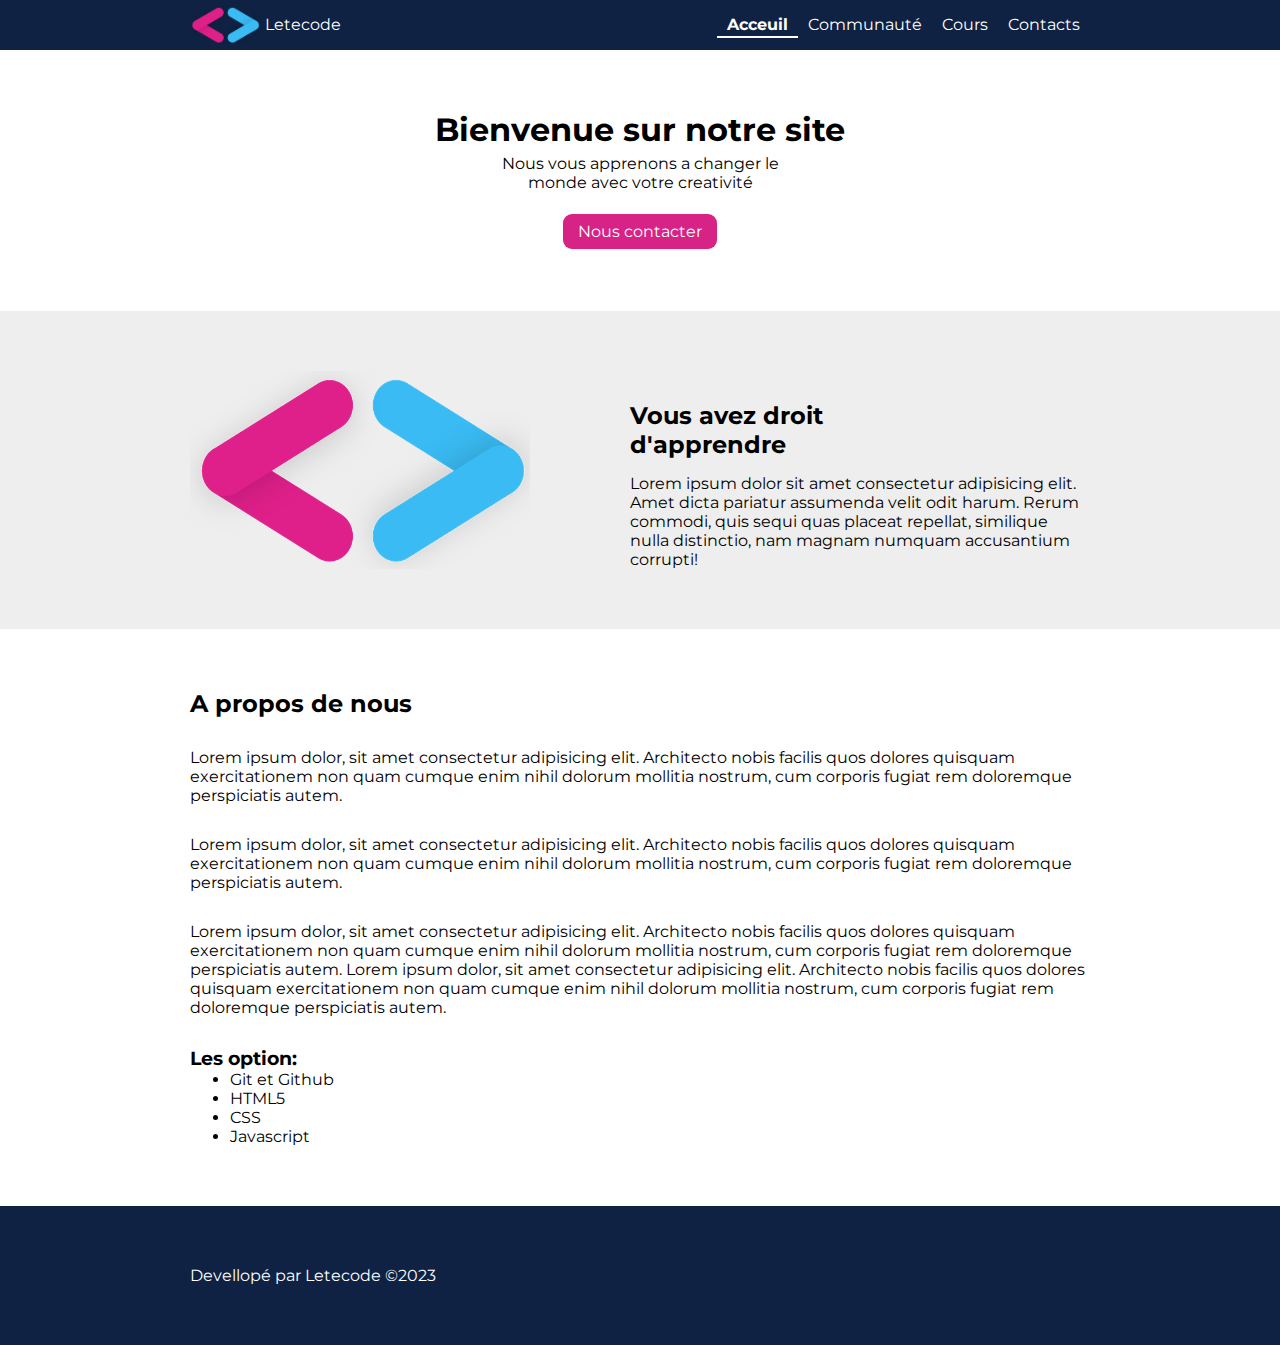
<file: index.html>
<!DOCTYPE html>
<html lang="en">
<head>
    <meta charset="UTF-8">
    <meta http-equiv="X-UA-Compatible" content="IE=edge">
    <meta name="viewport" content="width=device-width, initial-scale=1.0">
    <title>Letecode</title>
    <link rel="stylesheet" href="css/style.css">
    <link rel="preconnect" href="https://fonts.googleapis.com">
    <link rel="preconnect" href="https://fonts.gstatic.com" crossorigin>
    <link href="https://fonts.googleapis.com/css2?family=Montserrat&display=swap" rel="stylesheet">
</head>
<body>
    <nav class="navigation">
        <div class="container">
            <a href="#">
                <img src="images/logo-trans_copy.png" alt="Letecode Logo">
                <span>Letecode</span>
            </a>

            <ul class="menu">
                <li><a href="index.html" class="menuitems active">Acceuil</a></li>
                <li><a href="communaute.html" class="menuitems">Communauté</a></li>
                <li><a href="cours.html" class="menuitems">Cours</a></li>
                <li><a href="contacts.html" class="menuitems">Contacts</a></li>
            </ul>
        </div>
    </nav>
    <section class="section header1">
        <div class="container">
            <h1 class="marg-b-10">Bienvenue sur notre site</h1>
            <p class="marg-b-30">Nous vous apprenons a changer le<br> monde avec votre creativité</p>
            <a href="#" class="btn">Nous contacter</a>
        </div>
    </section>
        
    <section class="section header2">
        <div class="container">
            <img src="images/logo-trans_copy.png" alt="LeteCode Logo">
            <div>
                <h2>Vous avez droit<br> d'apprendre</h2>
                <p>Lorem ipsum dolor sit amet consectetur adipisicing elit. 
                Amet dicta pariatur assumenda velit odit harum. Rerum commodi,
                quis sequi quas placeat repellat, similique nulla distinctio,
                nam magnam numquam accusantium corrupti!
                </p>
            </div>
        </div>
        
    </section>
    <section>
        <div class="container">
            <h2 class="marg-b-30">A propos de nous</h2>
            <p class="marg-b-30">
            Lorem ipsum dolor, sit amet consectetur adipisicing elit.
             Architecto nobis facilis quos dolores quisquam exercitationem
             non quam cumque enim nihil dolorum mollitia nostrum, cum <span id="span">corporis</span>
              fugiat rem doloremque perspiciatis autem.
            </p>
            <p class="marg-b-30">
            Lorem ipsum dolor, sit amet consectetur adipisicing elit.
            Architecto nobis facilis quos dolores quisquam exercitationem
            non quam cumque enim nihil dolorum mollitia nostrum, cum corporis
            fugiat rem doloremque perspiciatis autem.
            </p>
            <p class="marg-b-30">
            Lorem ipsum dolor, sit amet consectetur adipisicing elit.
            Architecto nobis facilis quos dolores quisquam exercitationem
            non quam cumque enim nihil dolorum mollitia nostrum, cum corporis
            fugiat rem doloremque perspiciatis autem.
            Lorem ipsum dolor, sit amet consectetur adipisicing elit.
            Architecto nobis facilis quos dolores quisquam exercitationem
            non quam cumque enim nihil dolorum mollitia nostrum, cum corporis
            fugiat rem doloremque perspiciatis autem.
            </p>
            <h3>Les option:</h3>
            <ul>
                <li>Git et Github</li>
                <li>HTML5</li>
                <li>CSS</li>
                <li>Javascript</li>
            </ul>
        </div>
    </section>
       
    <footer>
        <div class="container">
            <p>Devellopé par  Letecode &copy;2023</p>
        </div>   
    </footer>
</body>
</html>
</file>
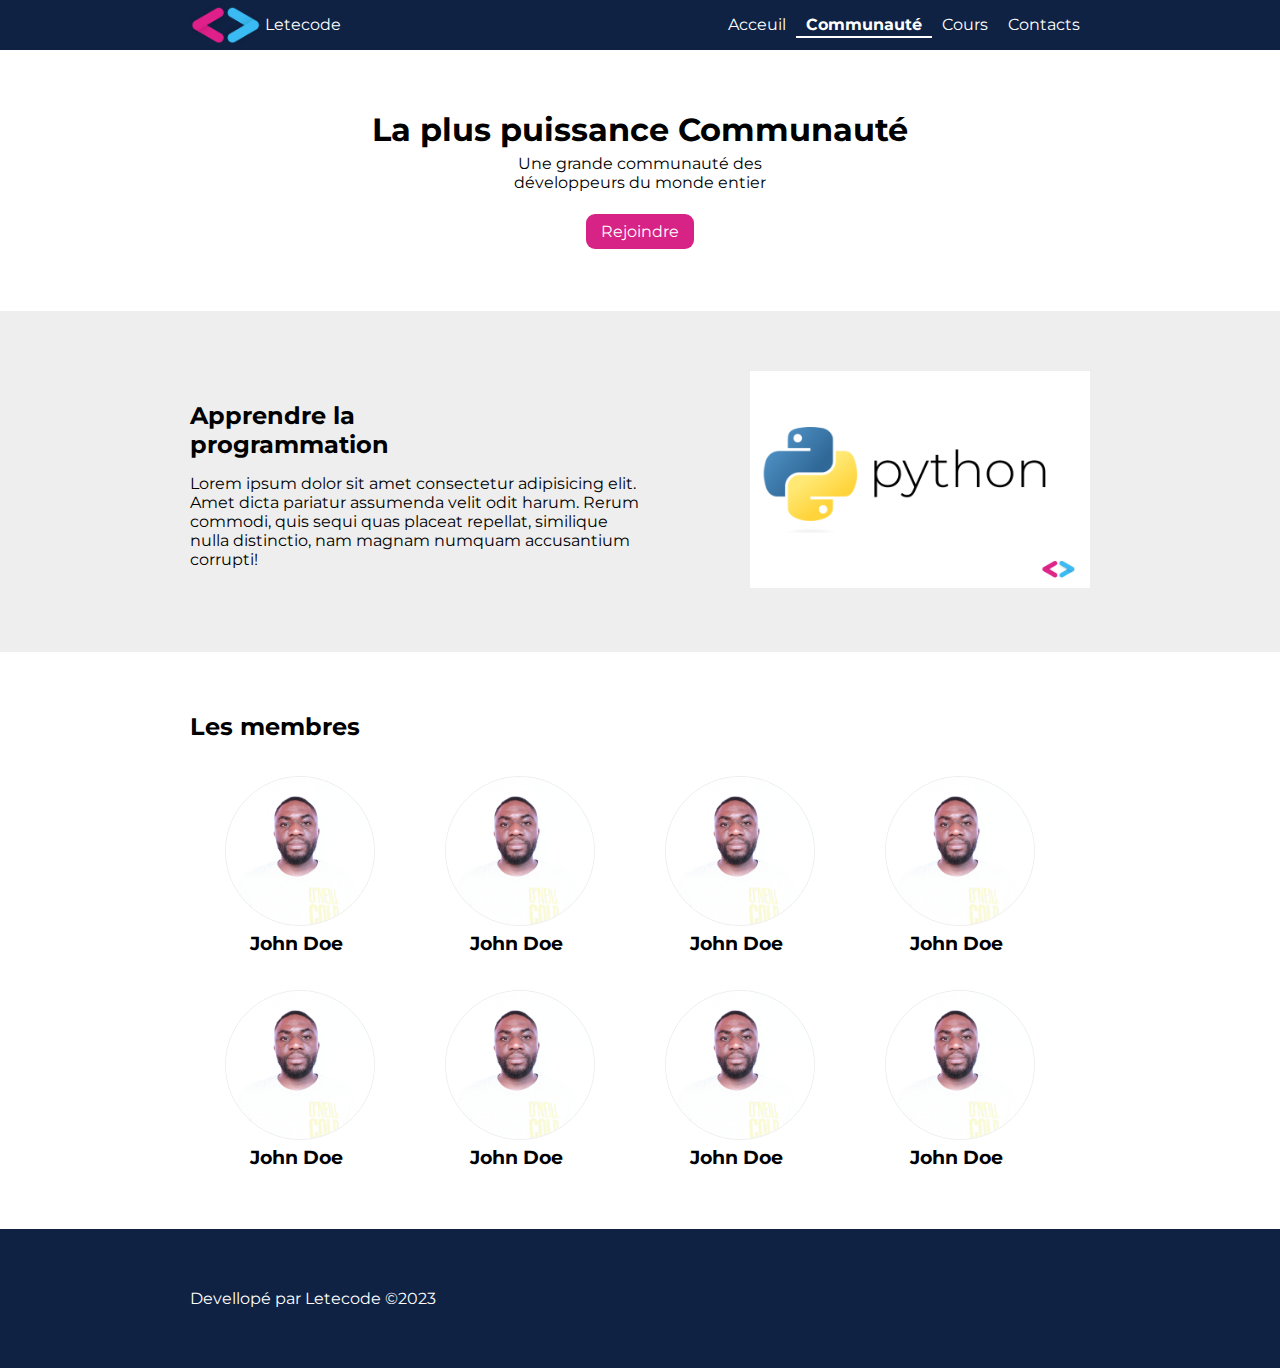
<file: communaute.html>
<!DOCTYPE html>
<html lang="en">
<head>
    <meta charset="UTF-8">
    <meta http-equiv="X-UA-Compatible" content="IE=edge">
    <meta name="viewport" content="width=device-width, initial-scale=1.0">
    <title>Communauté</title>
    <link rel="stylesheet" href="css/style.css">
    <link rel="preconnect" href="https://fonts.googleapis.com">
    <link rel="preconnect" href="https://fonts.gstatic.com" crossorigin>
    <link href="https://fonts.googleapis.com/css2?family=Montserrat&display=swap" rel="stylesheet">
</head>
<body>
    <nav class="navigation">
        <div class="container">
            <a href="#">
                <img src="images/logo-trans_copy.png" alt="Letecode Logo">
                <span>Letecode</span>
            </a>

            <ul class="menu">
                <li><a href="index.html" class="menuitems">Acceuil</a></li>
                <li><a href="communaute.html" class="menuitems active">Communauté</a></li>
                <li><a href="cours.html" class="menuitems">Cours</a></li>
                <li><a href="contacts.html" class="menuitems">Contacts</a></li>
            </ul>
        </div>
    </nav>
    <section class="section header1">
        <div class="container">
            <h1 class="marg-b-10">La plus puissance Communauté</h1>
            <p class="marg-b-30">Une grande communauté des<br> développeurs du monde entier</p>
            <a href="#" class="btn">Rejoindre</a>
        </div>
    </section>
    <section class="section header2-1">
        <div class="container">
            <div class="scale-items">
                <h2 class="marg-b-30">Apprendre la<br>programmation</h2>
                <p>Lorem ipsum dolor sit amet consectetur adipisicing elit. 
                Amet dicta pariatur assumenda velit odit harum. Rerum commodi,
                quis sequi quas placeat repellat, similique nulla distinctio,
                nam magnam numquam accusantium corrupti!
                </p>
            </div>
            <div class="scale-items">
                <img src="images/python.png" alt="Python logo">
            </div>
        </div>
    </section>
    <section>
        <div class="container">
            <h2>Les membres</h2>
        </div>
        <div class="container flex-container">
            <div class="img-legend">
                <div class="flex-items">
                    <div>
                        <img src="images/ced_2.jpg" alt="Cedrick">
                    </div>
                    <div>
                        <h3 class="name">John Doe</h3>
                    </div>
    
                </div>

                <div>
                    <div>
                        <img src="images/ced_2.jpg" alt="Cedrick">
                    </div>
                    <div>
                        <h3 class="name">John Doe</h3>
                    </div>
    
                </div>

                <div>
                    <div>
                        <img src="images/ced_2.jpg" alt="Cedrick">
                    </div>
                    <div>
                        <h3 class="name">John Doe</h3>
                    </div>
    
                </div>

                <div>
                    <div>
                        <img src="images/ced_2.jpg" alt="Cedrick">
                    </div>
                    <div>
                        <h3 class="name">John Doe</h3>
                    </div>
    
                </div>

                <div>
                    <div>
                        <img src="images/ced_2.jpg" alt="Cedrick">
                    </div>
                    <div>
                        <h3 class="name">John Doe</h3>
                    </div>
    
                </div>

                <div>
                    <div>
                        <img src="images/ced_2.jpg" alt="Cedrick">
                    </div>
                    <div>
                        <h3 class="name">John Doe</h3>
                    </div>
    
                </div>

                <div>
                    <div>
                        <img src="images/ced_2.jpg" alt="Cedrick">
                    </div>
                    <div>
                        <h3 class="name">John Doe</h3>
                    </div>
    
                </div>

                <div>
                    <div>
                        <img src="images/ced_2.jpg" alt="Cedrick">
                    </div>
                    <div>
                        <h3 class="name">John Doe</h3>
                    </div>
    
                </div>
                
                
                
        </div>
    </section>
    <footer>
        <div class="container">
            <p>Devellopé par  Letecode &copy;2023</p>
        </div>   
    </footer>
</body>
</html>
</file>
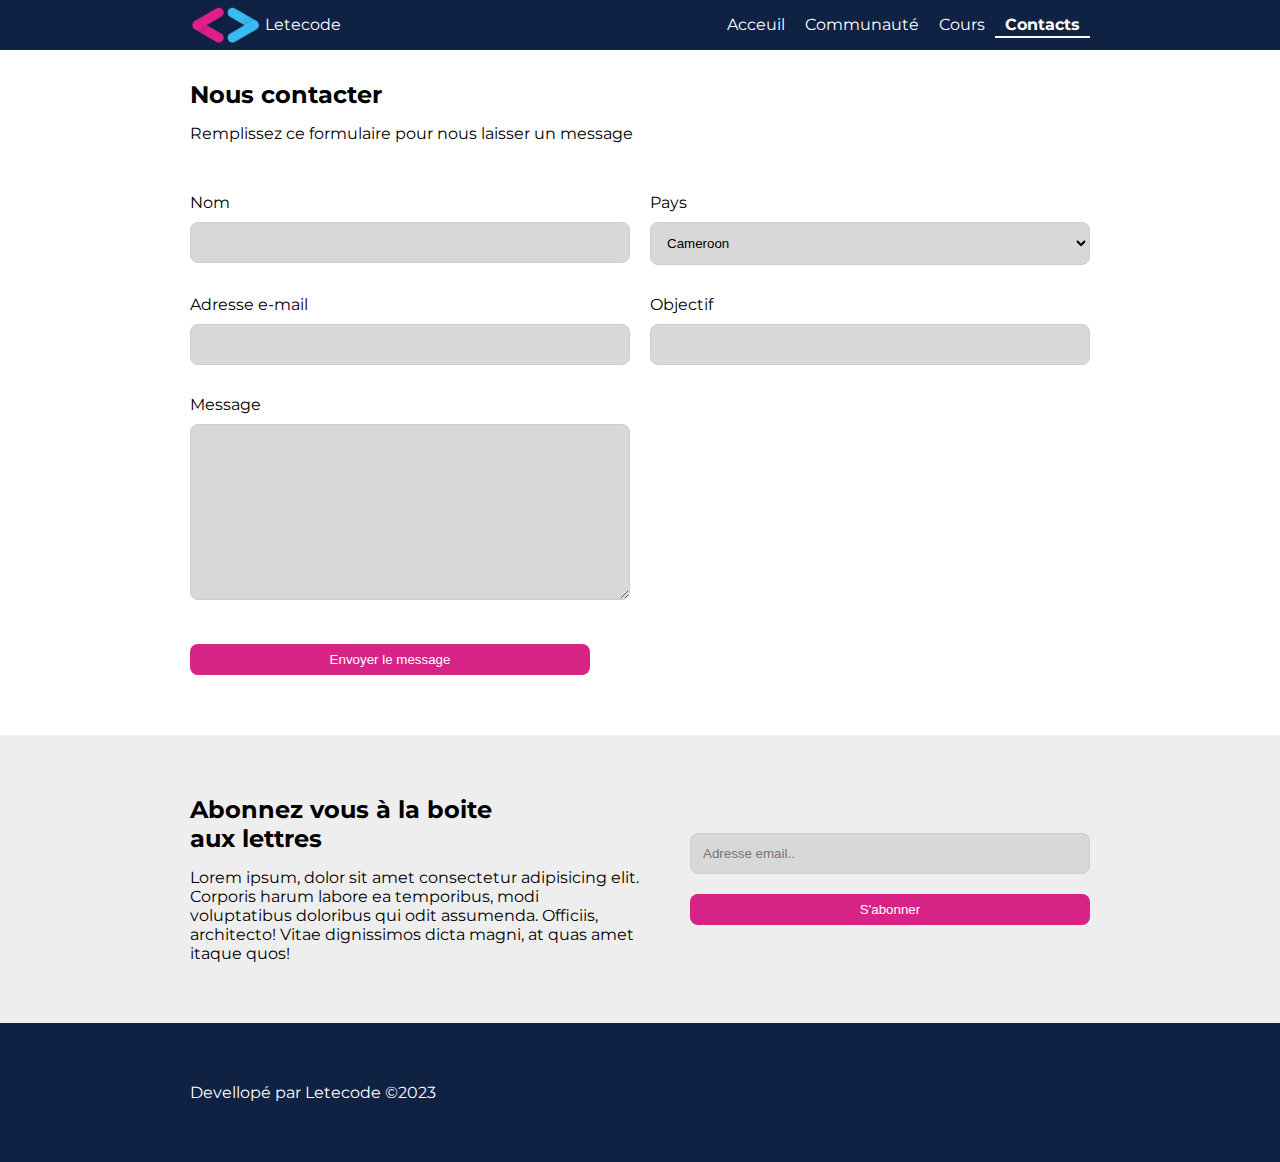
<file: contacts.html>
<!DOCTYPE html>
<html lang="en">
<head>
    <meta charset="UTF-8">
    <meta http-equiv="X-UA-Compatible" content="IE=edge">
    <meta name="viewport" content="width=device-width, initial-scale=1.0">
    <link rel="stylesheet" href="css/style.css">
    <link rel="preconnect" href="https://fonts.googleapis.com">
    <link rel="preconnect" href="https://fonts.gstatic.com" crossorigin>
    <link href="https://fonts.googleapis.com/css2?family=Montserrat&display=swap" rel="stylesheet">
    <title>Contacts</title>
</head>
<body>
    <nav class="navigation">
        <div class="container">
            <a href="#">
                <img src="images/logo-trans_copy.png" alt="Letecode Logo">
                <span>Letecode</span>
            </a>

            <ul class="menu">
                <li><a href="index.html" class="menuitems">Acceuil</a></li>
                <li><a href="communaute.html" class="menuitems">Communauté</a></li>
                <li><a href="cours.html" class="menuitems">Cours</a></li>
                <li><a href="contacts.html" class="menuitems active">Contacts</a></li>
            </ul>
        </div>
    </nav>

    <div class="section">
        <div class="container">
            <h2>Nous contacter</h2>
            <p class="marg-b-50">Remplissez ce formulaire pour nous laisser un message</p>
        </div>
    </div>

    <div class="section">
        <div class="container">
            <form action="#">
                <div class="form-items">
                     <div class="col-form">
                        <label for="fname">Nom</label>
                        <input type="text" id="fname" name="fname">
                    </div>
                    
                    <div class="col-form">
                        <label for="country">Pays</label>
                        <select name="country" id="country" placeholder="Choisir">
                            <option value="cmr">Cameroon</option>
                            <option value="cgor">Congo</option>
                            <option value="tcd">Tchad</option>
                            <option value="civ">Cote d'voire</option>
                            <option value="mli">Mali</option>
                            <option value="egt">Egypte</option>
                            <option value="gb">Gabon</option>
                            <option value="bn">Benin</option>
                        </select>
                    </div>
    
                    <div class="col-form">
                        <label for="email">Adresse e-mail</label>
                        <input type="email" id="email" name="email">
                    </div>

                    <div class="col-form">
                        <label for="goal">Objectif</label>
                        <input type="text" id="goal" name="goal">
                    </div>
                    
                    <div class="col-form marg-b-30">
                        <label for="msg">Message</label>
                        <textarea name="msg" id="msg" cols="30" rows="10"></textarea>
                        <input type="submit" value="Envoyer le message">   
                    </div>
                </div>   
            </form>
        </div>    
    </div>

    <div class="section news-letter">
        <div class="container">
            <div class="subscribe1">
                <h2>Abonnez vous à la boite<br> aux lettres</h2>
                <p>
                    Lorem ipsum, dolor sit amet consectetur adipisicing elit.
                     Corporis harum labore ea temporibus, modi voluptatibus 
                     doloribus qui odit assumenda. Officiis, architecto! Vitae 
                     dignissimos dicta magni, at quas amet itaque quos!
                </p>
            </div>
            <div class="subscribe2">
                <form action="#">
                    <input type="email" placeholder="Adresse email..">
                    <input type="submit" value="S'abonner">
                </form>
            </div>
        </div>
    </div>

    <footer>
        <div class="container">
            <p>Devellopé par  Letecode &copy;2023</p>
        </div>   
    </footer>     
</body>
</html>
</file>
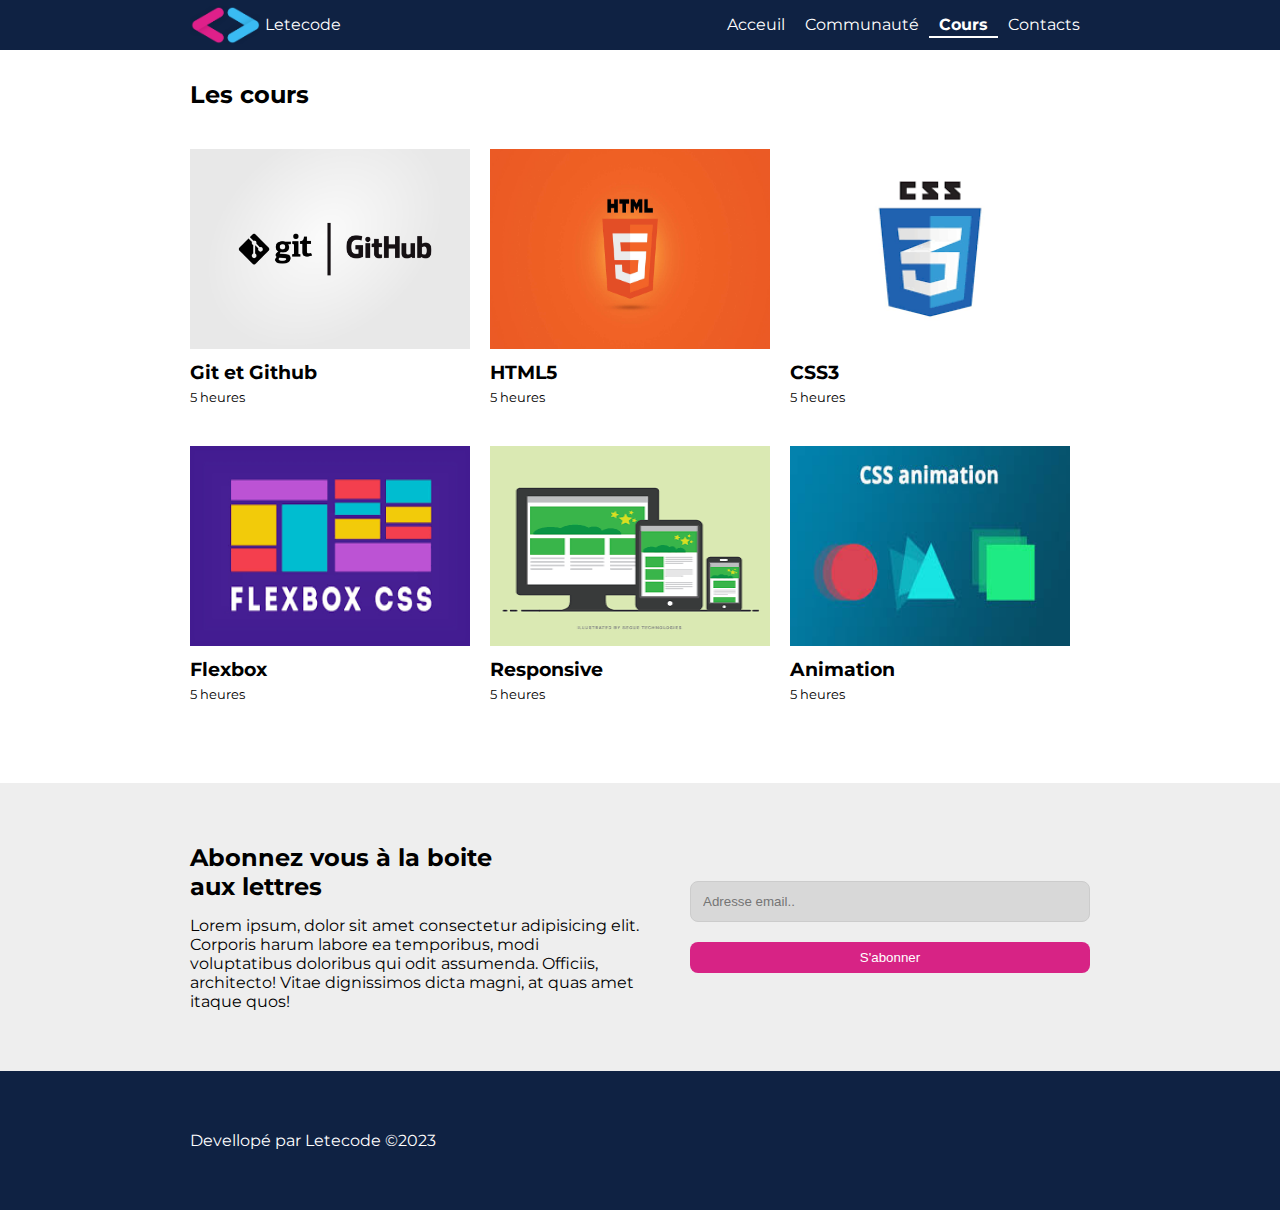
<file: cours.html>
<!DOCTYPE html>
<html lang="en">
<head>
    <meta charset="UTF-8">
    <meta http-equiv="X-UA-Compatible" content="IE=edge">
    <meta name="viewport" content="width=device-width, initial-scale=1.0">
    <link rel="stylesheet" href="css/style.css">
    <link rel="preconnect" href="https://fonts.googleapis.com">
    <link rel="preconnect" href="https://fonts.gstatic.com" crossorigin>
    <link href="https://fonts.googleapis.com/css2?family=Montserrat&display=swap" rel="stylesheet">
    <title>Cours</title>
</head>
<body>
    <nav class="navigation">
        <div class="container">
            <a href="#">
                <img src="images/logo-trans_copy.png" alt="Letecode Logo">
                <span>Letecode</span>
            </a>

            <ul class="menu">
                <li><a href="index.html" class="menuitems">Acceuil</a></li>
                <li><a href="communaute.html" class="menuitems">Communauté</a></li>
                <li><a href="cours.html" class="menuitems active">Cours</a></li>
                <li><a href="contacts.html" class="menuitems">Contacts</a></li>
            </ul>
        </div>
    </nav>

    <div class="container">
        <h2 class="flex-title">Les cours</h2>
        <div class="flex-box">
            <div class="flex-items">
                <img src="images/git-and-github.png" alt="git">
                <h3>Git et Github</h3>
                <small>5 heures</small>
            </div>
            <div class="flex-items">
                <img src="images/html5.jpg" alt="html">
                <h3>HTML5</h3>
                <small>5 heures</small>
            </div>
            <div class="flex-items">
                <img src="images/css3.png" alt="css3">
                <h3>CSS3</h3>
                <small>5 heures</small>
            </div>
            <div class="flex-items">
                <img src="images/flex box.png" alt="flex-box">
                <h3>Flexbox</h3>
                <small>5 heures</small>
            </div>
            <div class="flex-items">
                <img src="images/responsive.png" alt="responsive css logo">
                <h3>Responsive</h3>
                <small>5 heures</small>
            </div>
            <div class="flex-items">
                <img src="images/annimation.jpg" alt="annimation css logo">
                <h3>Animation</h3>
                <small>5 heures</small>
            </div>
        </div>
    </div>

    <div class="section news-letter">
        <div class="container">
            <div class="subscribe1">
                <h2>Abonnez vous à la boite<br> aux lettres</h2>
                <p>
                    Lorem ipsum, dolor sit amet consectetur adipisicing elit.
                     Corporis harum labore ea temporibus, modi voluptatibus 
                     doloribus qui odit assumenda. Officiis, architecto! Vitae 
                     dignissimos dicta magni, at quas amet itaque quos!
                </p>
            </div>
            <div class="subscribe2">
                <form action="#">
                    <input type="email" placeholder="Adresse email..">
                    <input type="submit" value="S'abonner">
                </form>
            </div>
        </div>
    </div>

    <footer>
        <div class="container">
            <p>Devellopé par  Letecode &copy;2023</p>
        </div>   
    </footer     
      
</body>
</html>
</file>
<file: css/style.css>
/*General styling*/

* {
    box-sizing: border-box;
    margin:0;
}

body {
    font-family: 'Montserrat', sans-serif;
}

.container {
    width: 900px;
    margin: 0 auto;
}

.marg-b-10 {
    margin-bottom: 5px;
}

.marg-b-30{
     margin-bottom: 30px;
}

.marg-b-50{
    margin-bottom: 50px;
}

.btn {
    background-color: #d72385;
    text-decoration: none;
    padding: 8px 15px;
    color:white;
    border-radius: 9px;
}

section {
    padding: 60px 0;;
}

/*Footer*/
footer {
    color: white;
    background-color: #0F2243;
    padding: 60px;
}

/*Independent Styling*/
/*Navigation*/

.navigation {
    background-color: #0F2243;
    padding: 6px;
}

.navigation .container {
    display: flex;
    justify-content: space-between;
}

.navigation a {
    display: flex;
    align-items: center;
    color: white;
    text-decoration: none;
}

.navigation img {
    width: 70px;
    margin-right: 5px;
}

.navigation .menu {
    display: flex;
    align-items: center;
    list-style-type: none;
}
.navigation .menuitems {
    display: inline;
    padding: 2px 10px;
}

.navigation .menuitems.active {
    /*An actif link which is bold and underlined*/
    font-weight: bold;
    border-bottom: 2px solid white;
}

/*Section Header*/

.section.header1 .container {
    text-align: center;
    padding-bottom: 10px;
}

.section.header2, .section.header2-1,
.section.news-letter {
    background-color: #EEEEEE;
}

.section.header2 .container, .section.header2-1 .container {
    display: flex;
    justify-content: center;

}

.section.header2 img {
    width: 340px;
    margin-right: 100px;
}

/*Page 2: Communauté*/
.section.header2-1 img {
    width: 340px;
    margin-left: 100px;
}

.container.flex-container .img-legend {
    display: flex;
    flex-wrap: wrap;
    align-items: center;
}

.container.flex-container img {
    width: 150px;
    margin: 35px;
    border: 1px solid #EEEEEE;
    border-radius: 80px;
    margin-bottom: 2px;

}

.container.flex-container .name {
    margin-left: 60px;
    margin-top: 0px;

}

/*Page 3: contact*/

.section .container h2 {
    margin: 30px 0 15px 0;
}

input[type=text], input[type=email], select, textarea {
    width: 100%;
    padding: 12px;
    border-radius: 8px;
    border: 1px solid #ccc;
    background-color: #d8d8d8;
}

.form-items {
    display: flex;
    flex-wrap: wrap;
    justify-content: space-between;
}

.form-items .col-form {
    width: 440px;
}

.form-items .col-form input, textarea, select {
    margin-bottom: 30px;
    margin-top: 10px;
}

input[type=submit] {
    background-color: #d72385;
    text-decoration: none;
    padding: 8px 50px;
    color:white;
    border-radius: 8px;
    border: none;
    width: 400px;
}

.section.news-letter .container {
    display: flex;
    align-items: center;
    justify-content: space-between;
    padding: 30px 0 30px 0;
}

.container .subscribe1{
    width: 450px;
}

.container .subscribe1 p {
    margin-bottom: 30px;
}

.container .subscribe2{
    width: 400px;
}

/*Input placeholder Newsletter subscribe section*/
input[type=email] {
    margin-bottom: 20px;
}

/*Page 4: Cours*/

.container .flex-title {
    margin: 30px 0 20px 0;
}
.container .flex-box {
    display: flex;
    flex-wrap: wrap;
    margin-bottom: 60px;
}

.container .flex-box .flex-items {
    margin: 20px 0;
}

.container .flex-box .flex-items img {
    width: 280px;
    height: 200px;
    margin-right:20px ;
}

.container .flex-box .flex-items h3 {
    margin: 8px 0 3px 0;
}
</file>
